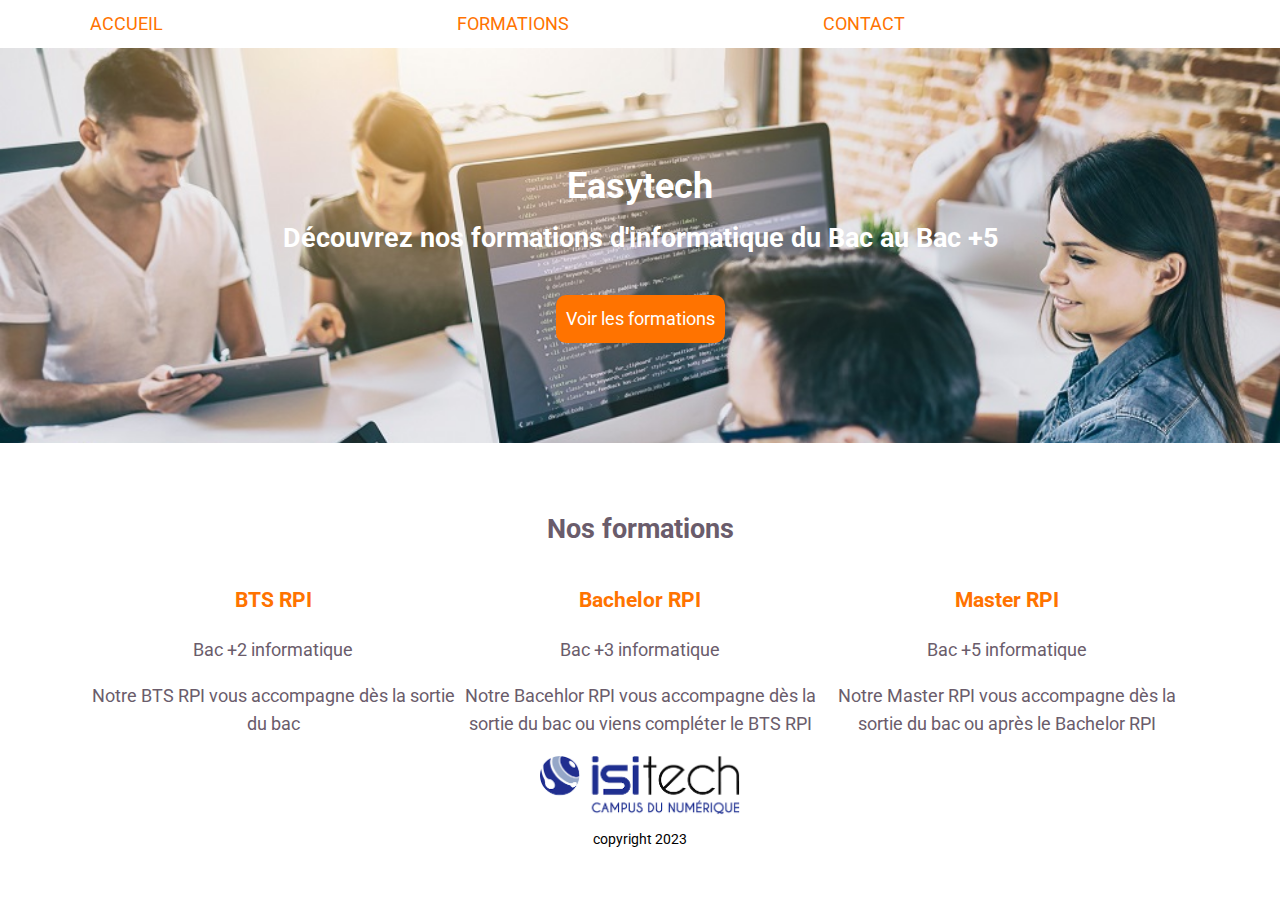
<file: index.html>
<!DOCTYPE html>
<html lang="fr">
<head>
    <meta charset="UTF-8">
    <link rel="icon" type="image/x-icon" href="img/ogimg.ico">
    <link rel="preconnect" href="https://fonts.googleapis.com">
    <link rel="preconnect" href="https://fonts.gstatic.com" crossorigin>
    <link href="https://fonts.googleapis.com/css2?family=Roboto:ital,wght@0,100;0,300;0,400;0,500;0,700;0,900;1,100;1,300;1,400;1,500;1,700;1,900&display=swap" rel="stylesheet">
    <link rel="stylesheet" href="css/normalize.css">
    <link rel="stylesheet" href="css/style.css">
    <meta name="twitter:card" content="summary_large_image"></meta>
    <meta property="og:title" content="Easytech">
    <meta property="og:description" content="Notre école d'informatique située à Lyon propose de multiples formations reconnues par l'Etat">
    <meta property="og:type" content="website">
    <meta property="og:url" content="https://dev404-m.github.io/isitech-seo/formations.html">
    <meta property="og:image" content="https://dev404-m.github.io/isitech-seo/img/ogimg.jpg">
    <meta name="viewport" content="width=device-width, initial-scale=1.0">
    <meta name="description" content="Notre école d'informatique située à Lyon propose de multiples formations reconnues par l'Etat">
    <title>Easytech</title>
</head>
<body>
    <header>
        <nav>
            <ul class="container">
                <li><a href="index.html">Accueil</a></li>
                <li><a href="formations.html">Formations</a></li>
                <li><a href="contact.html">Contact</a></li>
            </ul>
        </nav>
    </header>
    <main>
        <section class="section-1">
            <div class="container">
                <h1>Easytech</h1>
                <h2>Découvrez nos formations d'informatique du Bac au Bac +5</h2>
                <a class="btn" href="#">Voir les formations</a>
            </div>
        </section>
        <section class="container section-2" id="formations">
            <h2>Nos formations</h2>
            <article class="jul">
                <h3>BTS RPI</h3>
                <p>Bac +2 informatique</p>
                <p>Notre BTS RPI vous accompagne dès la sortie du bac</p>
            </article>
            <article class="ninho">
                <h3>Bachelor RPI</h3>
                <p>Bac +3 informatique</p>
                <p>Notre Bacehlor RPI vous accompagne dès la sortie du bac ou viens compléter le BTS RPI</p>

            </article>
            <article class="pnl">
                <h3>Master RPI</h3>
                <p>Bac +5 informatique</p>
                <p>Notre Master RPI vous accompagne dès la sortie du bac ou après le Bachelor RPI</p>

            </article>
        </section>
    </main>
    <footer>
        <img src="img/isitech.png" alt="Logo" />
        <br>
    <small>copyright 2023</small>
    </footer>
</body>
</html>
</file>
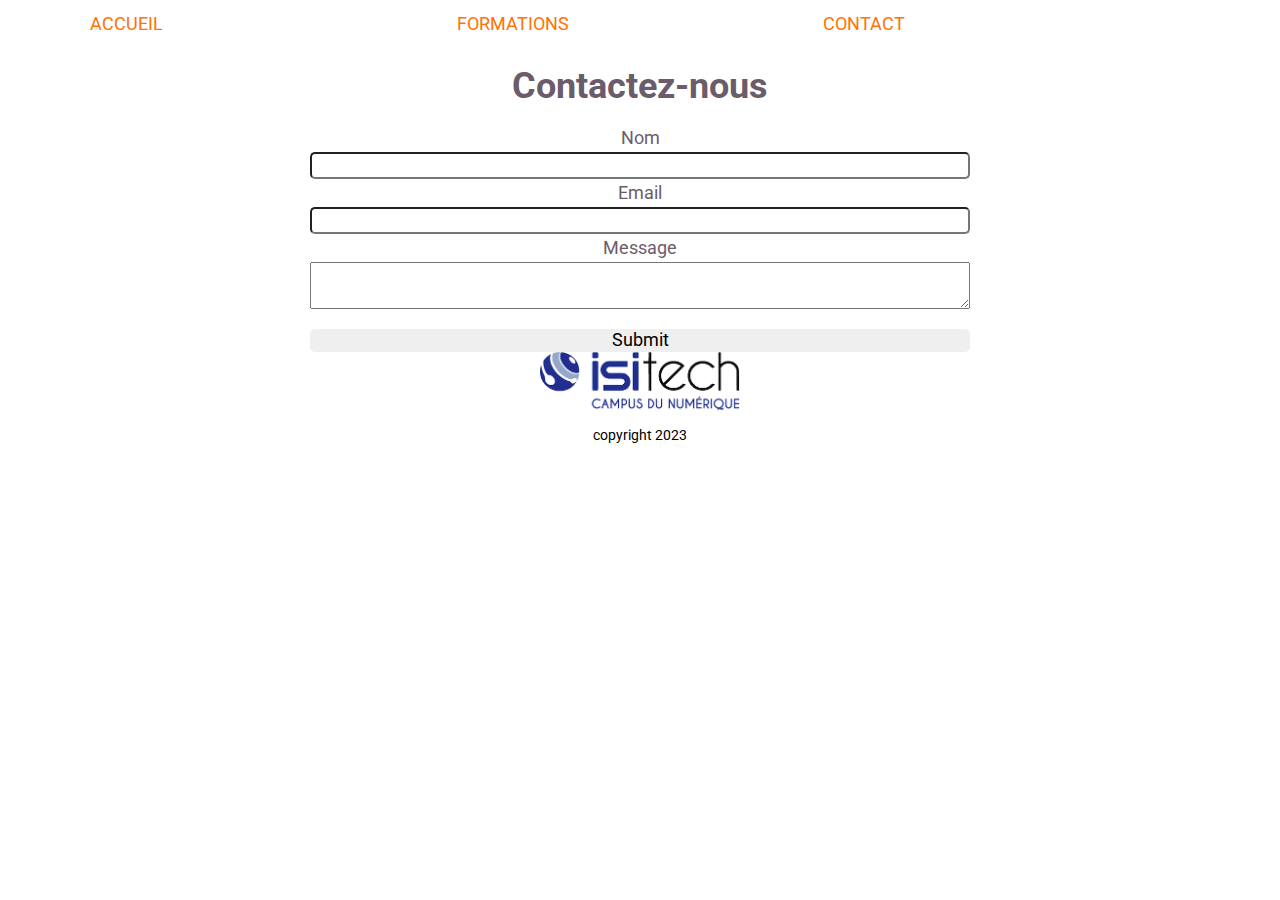
<file: contact.html>
<!DOCTYPE html>
<html lang="fr">
<head>
    <meta charset="UTF-8">
    <link rel="icon" type="image/x-icon" href="img/ogimg.ico">
    <link rel="preconnect" href="https://fonts.googleapis.com">
    <link rel="preconnect" href="https://fonts.gstatic.com" crossorigin>
    <link href="https://fonts.googleapis.com/css2?family=Roboto:ital,wght@0,100;0,300;0,400;0,500;0,700;0,900;1,100;1,300;1,400;1,500;1,700;1,900&display=swap" rel="stylesheet">
    <link rel="stylesheet" href="css/normalize.css">
    <link rel="stylesheet" href="css/style.css">
    <meta property="og:title" content="Easytech">
    <meta name="twitter:card" content="summary_large_image"></meta>
    <meta property="og:description" content="Notre école d'informatique située à Lyon propose de multiples formations reconnues par l'Etat">
    <meta property="og:type" content="website">
    <meta property="og:url" content="https://dev404-m.github.io/isitech-seo/formations.html">
    <meta property="og:image" content="https://dev404-m.github.io/isitech-seo/img/ogimg.jpg">
    <meta name="viewport" content="width=device-width, initial-scale=1.0">
    <meta name="description" content="Notre école d'informatique située à Lyon propose de multiples formations reconnues par l'Etat">
    <title>Easytech</title>
<title>Easytech</title>
</head>
<body>
    <header>
        <nav>
            <ul class="container">
                <li><a href="index.html">Accueil</a></li>
                <li><a href="formations.html">Formations</a></li>
                <li><a href="contact.html">Contact</a></li>
            </ul>
        </nav>
    </header>
    <main>
    <section class="container contact">
        <h1>Contactez-nous</h1>
        <form>
            <label for="name">Nom</label>
            <input name="name">
    
            <label for="email">Email</label>
            <input name="email">
    
            <label for="message">Message</label>
            <textarea name="message">
            </textarea>
            <input type="submit">
        </form>
       

   </section>
</main>
<footer>
    <img src="img/isitech.png" alt="Logo" /><br>
    <small>copyright 2023</small>
</footer>
</body>
</html>
</file>
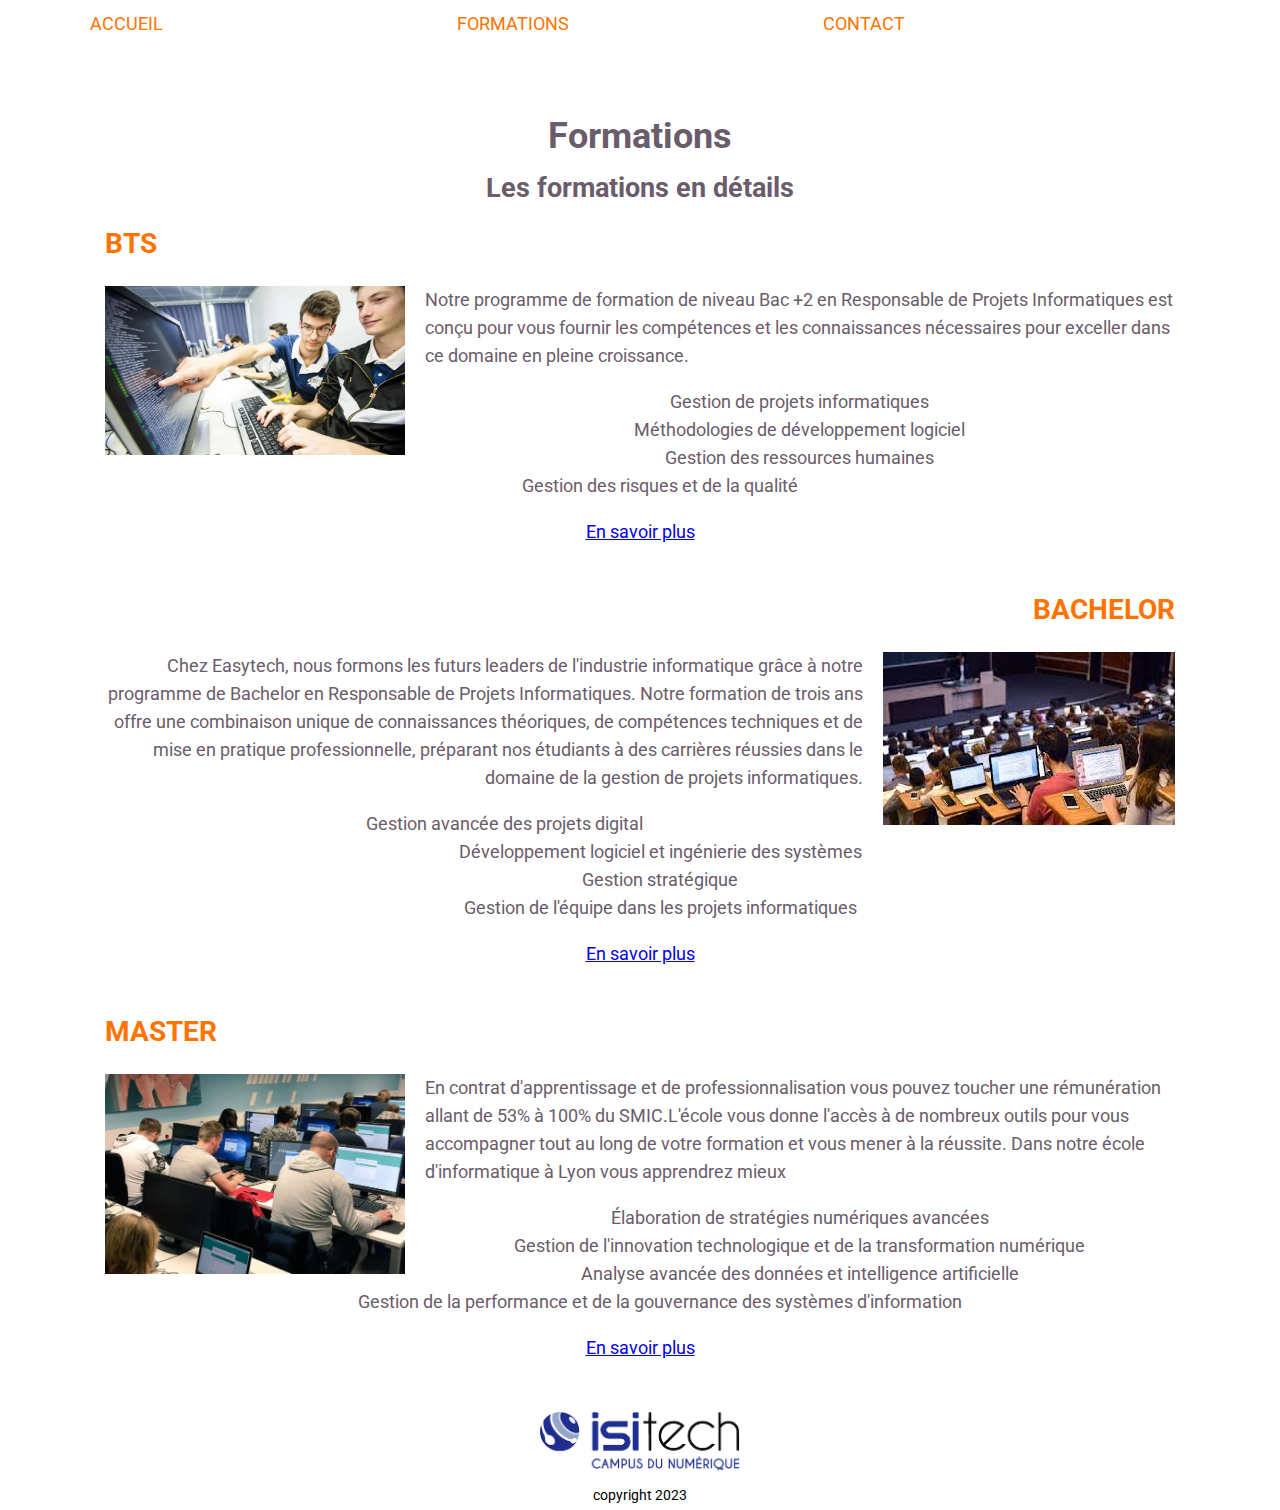
<file: formations.html>
<!DOCTYPE html>
<html lang="fr">
<head>
    <meta charset="UTF-8">
    <link rel="icon" type="image/x-icon" href="img/ogimg.ico">
    <link rel="preconnect" href="https://fonts.googleapis.com">
    <link rel="preconnect" href="https://fonts.gstatic.com" crossorigin>
    <link href="https://fonts.googleapis.com/css2?family=Roboto:ital,wght@0,100;0,300;0,400;0,500;0,700;0,900;1,100;1,300;1,400;1,500;1,700;1,900&display=swap" rel="stylesheet">
    <link rel="stylesheet" href="css/normalize.css">
    <link rel="stylesheet" href="css/style.css">
    <meta property="og:title" content="Easytech">
    <meta property="og:description" content="Notre école d'informatique située à Lyon propose de multiples formations reconnues par l'Etat">
    <meta property="og:type" content="website">
    <meta property="og:url" content="https://dev404-m.github.io/isitech-seo/formations.html">
    <meta property="og:image" content="https://dev404-m.github.io/isitech-seo/img/ogimg.jpg">
    <meta name="viewport" content="width=device-width, initial-scale=1.0">
    <meta name="description" content="Notre école d'informatique située à Lyon propose de multiples formations reconnues par l'Etat">
    <meta name="twitter:card" content="summary_large_image"></meta>
    <title>Easytech</title>
</head>
<body>
    <header>
        <nav>
            <ul class="container">
                <li><a href="index.html">Accueil</a></li>
                <li><a href="formations.html">Formations</a></li>
                <li><a href="contact.html">Contact</a></li>
            </ul>
        </nav>
    </header>
    <main>
    <div class="container">
<section class="container section-4">
    <h1>Formations</h1>
    <h2>Les formations en détails</h2>
    <article>
        <h3>BTS</h3>
        <img src="img/bts.webp" alt="image étudiants en bts">
        <p>Notre programme de formation de niveau Bac +2 en Responsable de Projets Informatiques est conçu pour vous fournir les compétences et les connaissances nécessaires pour exceller dans ce domaine en pleine croissance.</p>
        <ul style="list-style: none;">
            <li>
                Gestion de projets informatiques
            </li>
            <li>
                Méthodologies de développement logiciel
            </li>
            <li>
                Gestion des ressources humaines
            </li>
            <li>
                Gestion des risques et de la qualité
            </li>
        </ul>
        <a class="btn" href="#">En savoir plus</a>
    </article>
    <article>
        <h3>BACHELOR</h3>
        <img src="img/bachelor.jpg" alt="image étudiant en bachelor">
        <p>Chez Easytech, nous formons les futurs leaders de l'industrie informatique grâce à notre programme de Bachelor en Responsable de Projets Informatiques. Notre formation de trois ans offre une combinaison unique de connaissances théoriques, de compétences techniques et de mise en pratique professionnelle, préparant nos étudiants à des carrières réussies dans le domaine de la gestion de projets informatiques.</p>
        <ul style="list-style: none;">
            <li>Gestion avancée des projets digital</li>
            <li>Développement logiciel et ingénierie des systèmes</li>
            <li>Gestion stratégique</li>
            <li>Gestion de l'équipe dans les projets informatiques</li>
        </ul>
        <a class="btn" href="#">En savoir plus</a>
    </article>
    <article>
        <h3>MASTER</h3>
        <img src="img/master.jpg" alt="image d'étudiants en master">
        <p>En contrat d'apprentissage et de professionnalisation vous pouvez toucher une rémunération allant de 53% à 100% du SMIC.L'école vous donne l'accès à de nombreux outils pour vous accompagner tout au long de votre formation et vous mener à la réussite.
        Dans notre école d'informatique à Lyon vous apprendrez mieux
        <ul style="list-style: none;">
            <li>Élaboration de stratégies numériques avancées</li>
            <li>Gestion de l'innovation technologique et de la transformation numérique</li>
            <li>Analyse avancée des données et intelligence artificielle</li>
            <li>Gestion de la performance et de la gouvernance des systèmes d'information</li>
        </ul>
        </p>
        <a class="btn" href="#">En savoir plus</a>
    </article>
</section>
        </div> 
    
</main>
<footer>
    <img src="img/isitech.png" alt="Logo" /><br>
    <small>copyright 2023</small>
</footer>
</body>
</html>
</file>
<file: css/style.css>
header {
  padding-top: 10px;
  padding-bottom: 10px;
}
header nav {
  text-transform: uppercase;
}
header nav ul {
  display: flex;
  list-style: none;
}
header nav ul .logo {
  font-size: 2.8rem;
}
header nav ul .logo a {
  color: #6A5C6B;
}
header nav ul li {
  flex: 1;
}
header nav ul li a {
  text-decoration: none;
  color: #FF7300;
  display: flex;
}
header nav ul li a .svg-inline--fa {
  width: 100%;
}

main .section-1 {
  background: url(../img/imghead.jpg);
  width: 100%;
  background-repeat: no-repeat;
  background-size: cover;
  padding-top: 10rem;
  padding-bottom: 10rem;
  color: #FFFFFF;
}
main .section-1 a {
  display: inline-block;
  margin-top: 20px;
  text-decoration: none;
  color: #FFFFFF;
  padding: 10px;
  background: #FF7300;
  border-radius: 10px;
}
main .section-2 {
  display: flex;
  flex-wrap: wrap;
  padding-top: 5rem;
}
main .section-2 article {
  flex: 1;
}
main .section-2 h2 {
  flex-basis: 100%;
}
main .section-2 img {
  max-width: 30rem;
}
main .section-3 {
  display: flex;
  flex-wrap: wrap;
  padding-top: 5rem;
}
main .section-3 article {
  flex: 1;
  padding: 10px;
}

main .section-3 h2 {
  flex-basis: 100%;
}
main .section-4 {
  padding-top: 5rem;
}
main .section-4 article {
  margin-bottom: 5rem;
}
main .section-4 article h3 {
  text-align: right;
  font-size: 2.8rem;
}
main .section-4 article img {
  float: right;
  max-width: 30rem;
  margin: 0px;
  margin-left: 2rem;
}
main .section-4 article p {
  text-align: right;
}

main .section-4 article:nth-child(2n+1) h3 {
  text-align: left;
}
main .section-4 article:nth-child(2n+1) img {
  float: left;
  margin: 0px;
  margin-right: 2rem;
}
main .section-4 article:nth-child(2n+1) p {
  text-align: left;
}

.contact form{
  display: flex;
  flex-direction: column;
  width: 60%;
  margin: 0 auto;  
}

.contact form input{
  border-radius: 5px;
}
.contact input[type="submit"] {
  margin-top: 2rem;
  border: none;
}

footer {
  color: black;
  text-align: center;
  width: 100%;
}
footer img {
  width: 20rem;
}

.container {
  margin: 0 auto;
  max-width: 1100px;
  padding: 0 15px;
}


html {
  font-size: 62.5%;
}
html body {
  color: #6A5C6B;
  font-size: 1.8rem;
  line-height: 2.8rem;
  text-align: center;
  font-family: 'Roboto', sans-serif;
}
html body h3 {
  color: #FF7300;
}
</file>
